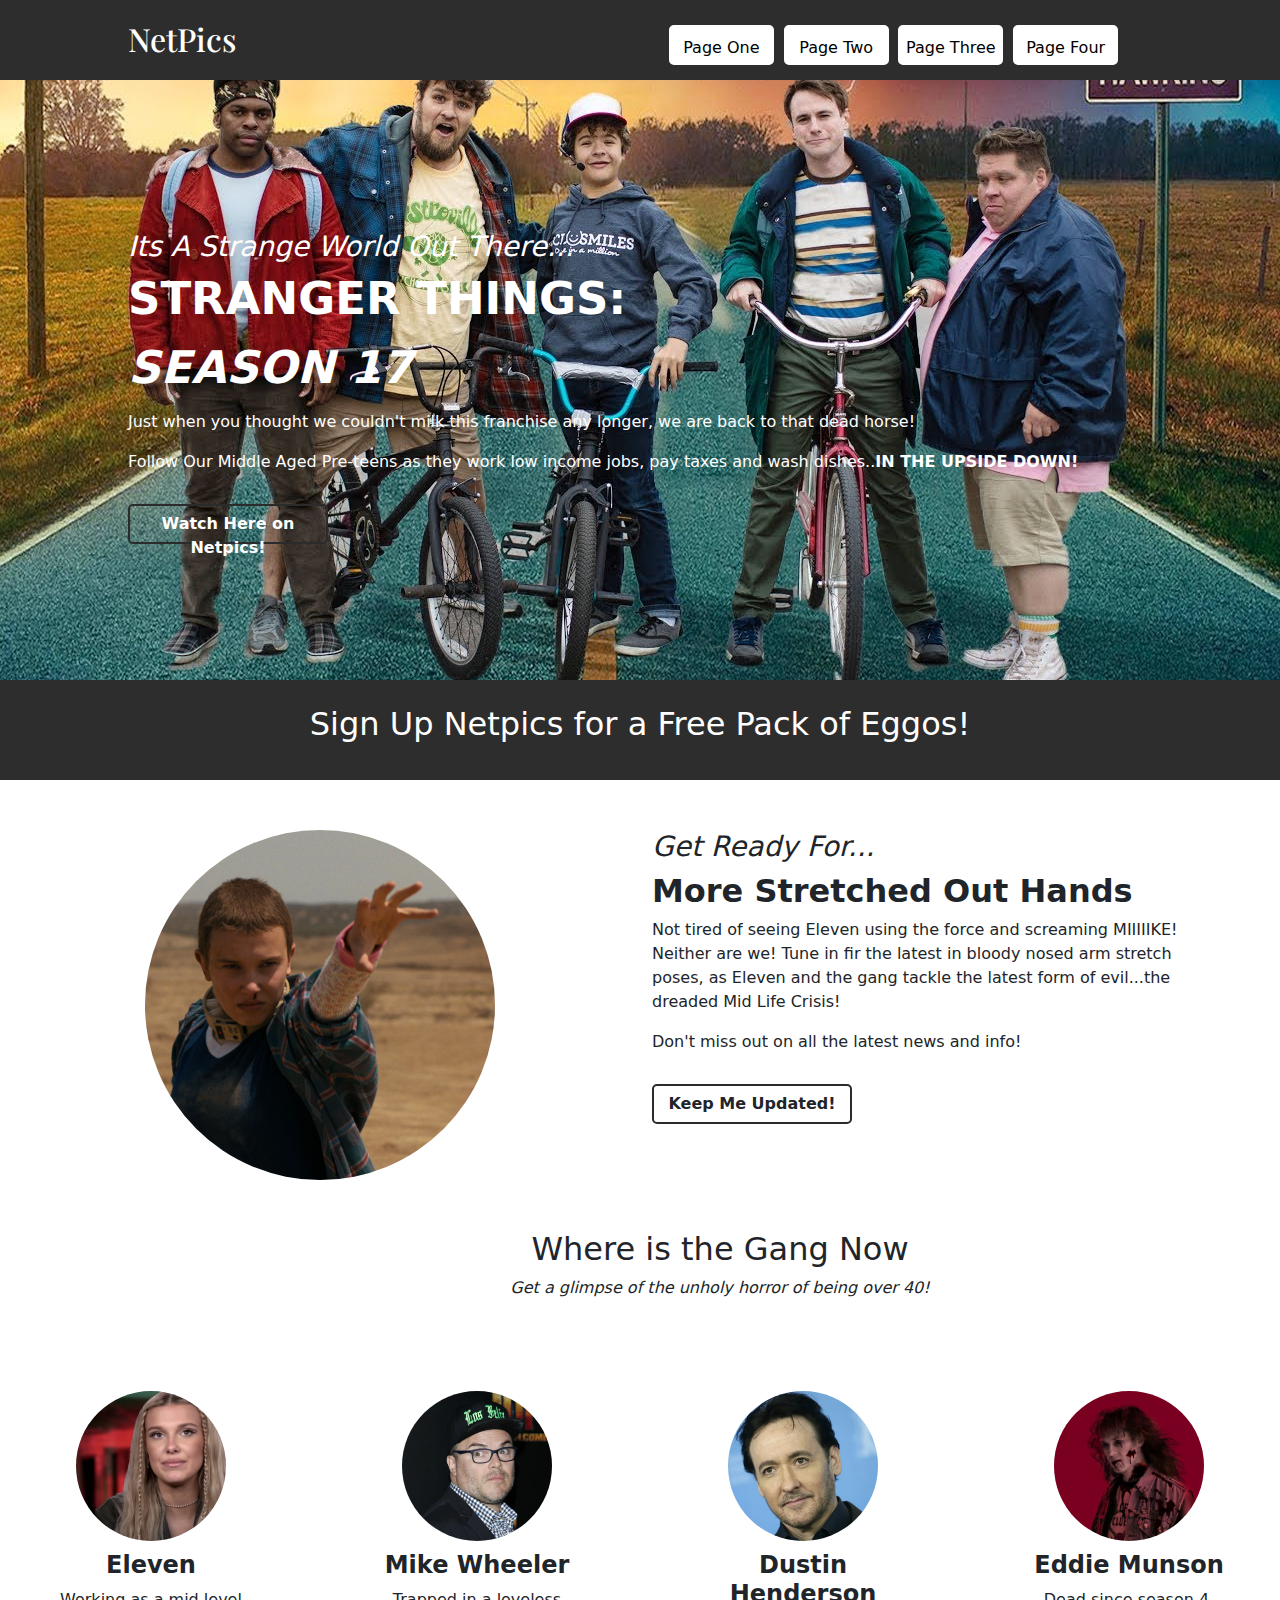
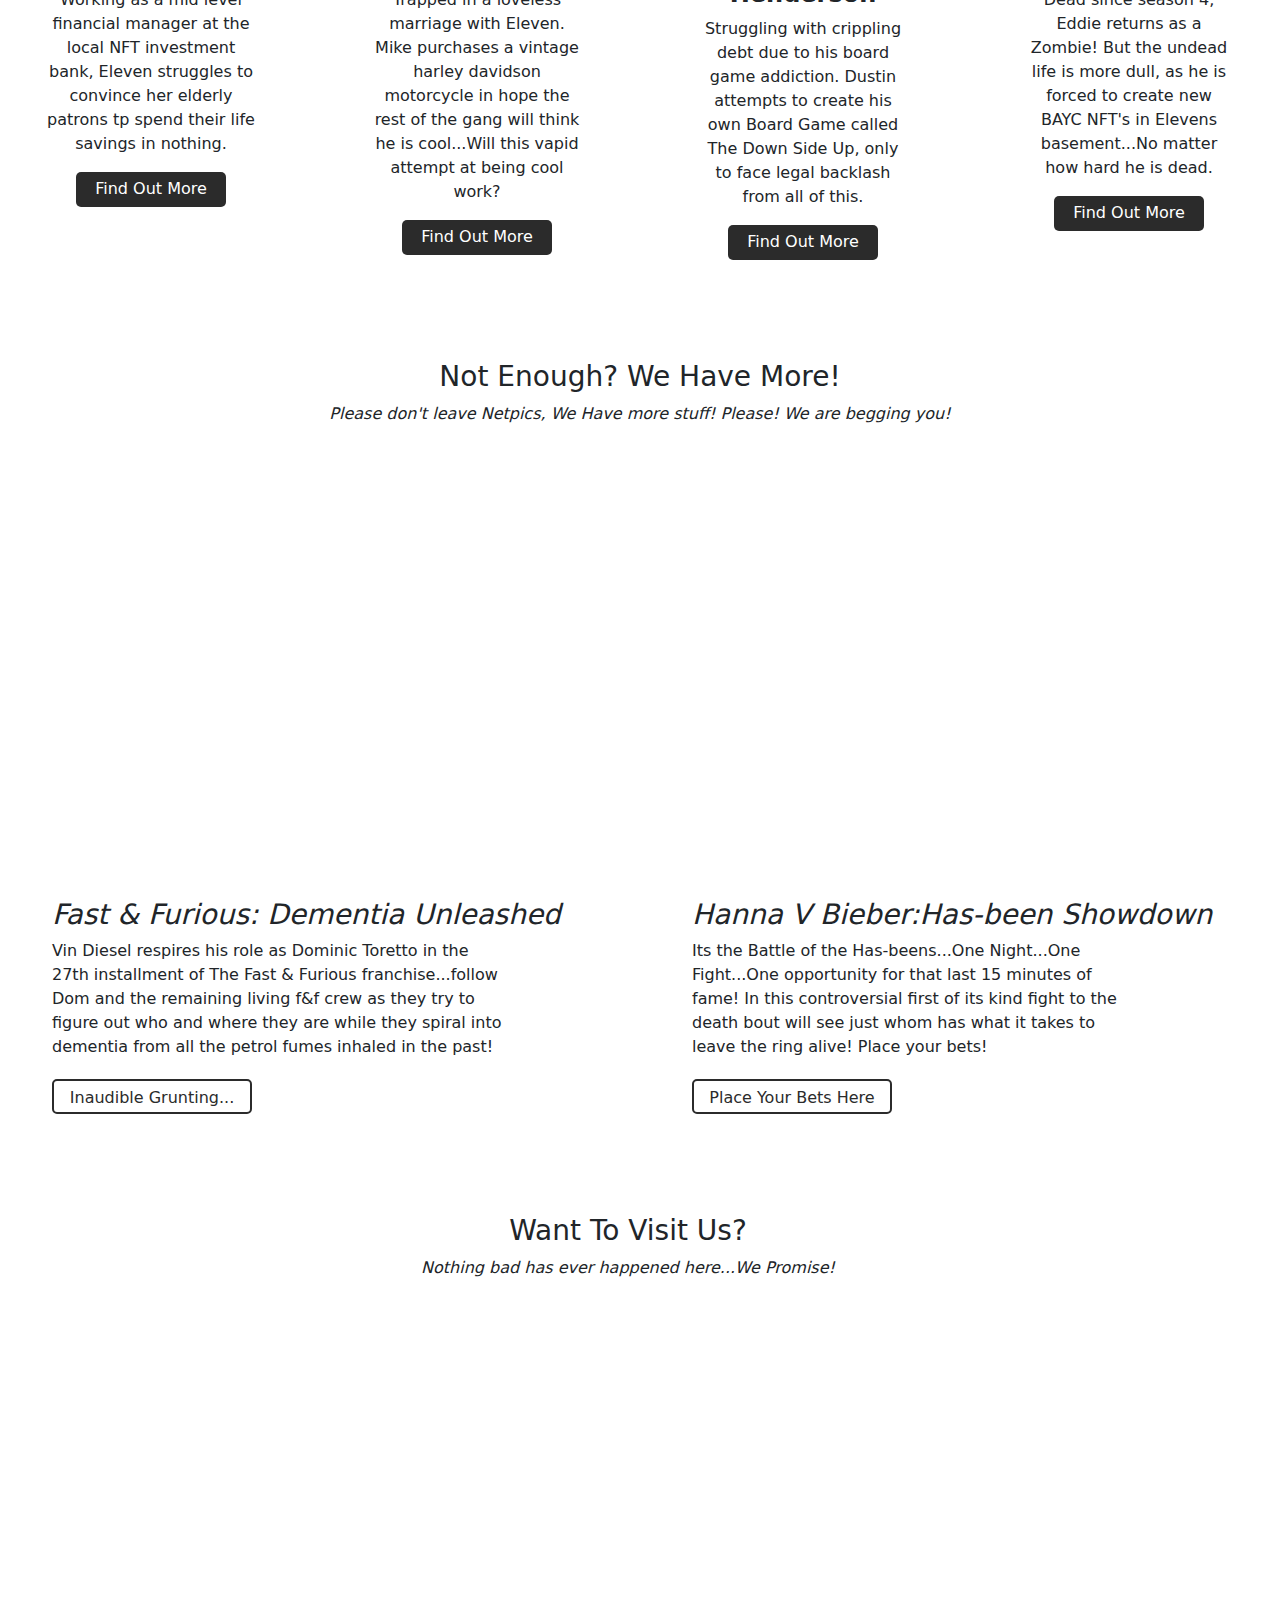
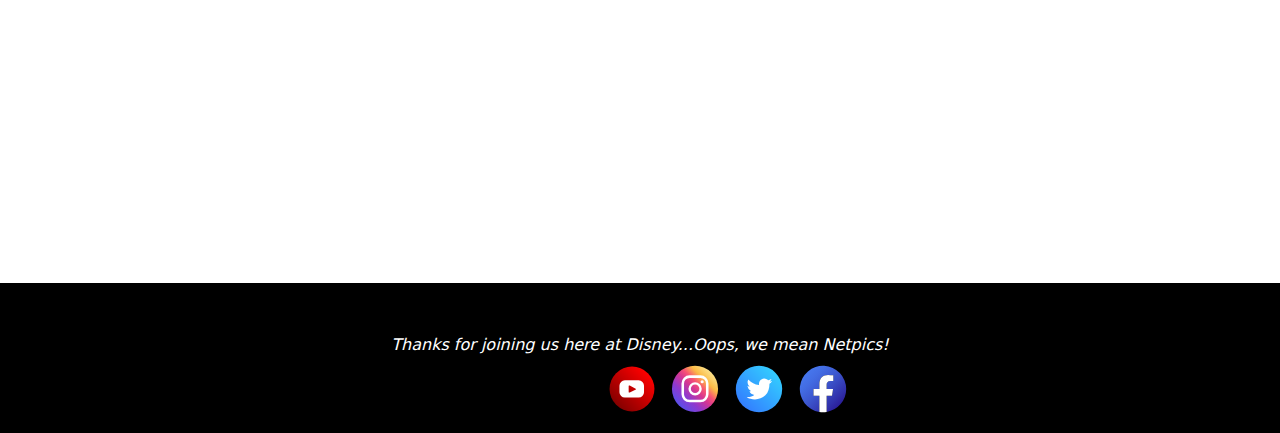
<file: Index.html>
<!DOCTYPE html>
<html lang="en">
<head>
    <meta charset="UTF-8">
    <meta http-equiv="X-UA-Compatible" content="IE=edge">
    <meta name="viewport" content="width=device-width, initial-scale=1.0">
    <title>Document</title>

    <link rel="preconnect" href="https://fonts.googleapis.com">
    <link rel="preconnect" href="https://fonts.gstatic.com" crossorigin>
    <link href="https://fonts.googleapis.com/css2?family=Montserrat:ital,wght@0,200;0,400;0,900;1,400&family=Playfair+Display:ital,wght@0,400;0,700;0,900;1,400&display=swap" rel="stylesheet">
    <link href="https://fonts.googleapis.com/css2?family=Press+Start+2P&display=swap" rel="stylesheet">


    <link rel="stylesheet" href="https://cdn.jsdelivr.net/npm/bootstrap@5.2.3/dist/css/bootstrap.min.css">
    <script src="https://cdn.jsdelivr.net/npm/bootstrap@5.2.3/dist/js/bootstrap.min.js"></script>
    

    <link rel="stylesheet" href="css/main.css">

</head>
<body>
    <nav>
        <div class="logo">
            <h2>NetPics</h2>
        </div>

        <div class="nav-con">
            <ul>
                <li class="active">Page One</li>
                <li>Page Two</li>
                <li>Page Three</li>
                <li>Page Four</li>
               
            </ul>
        </div>
    </nav>

    <header>
        <h3><i>Its A Strange World Out There...</i></h3>
        <h1><strong>STRANGER THINGS:</strong></h1>
        <h1><strong><i>SEASON 17</i></strong></h1>
        <p>Just when you thought we couldn't milk this franchise any longer, we are back to that dead horse!</p>
        <p>Follow Our Middle Aged Pre-teens as they work low income jobs, pay taxes and wash dishes..<strong>IN THE UPSIDE DOWN!</strong></p>

        <div class="button-group">
            <div class="button">Watch Here on Netpics!</div>
        </div>
    </header>

    <div class="container-fluid">
        <div class="row">
            <div class="col-12 intro">
                <h2>Sign Up Netpics for a Free Pack of Eggos!</h2>
            </div>
        </div>
    <div class="row">
        <div class="col-6">
            <div class="image"></div>
        </div>

        <div class="col-6">
            <div class="half">
                <h3><i>Get Ready For...</i></h3>
                <h2><strong>More Stretched Out Hands</strong></h2>
                <p>Not tired of seeing Eleven using the force and screaming MIIIIIKE! Neither are we! Tune in fir the latest in bloody nosed arm stretch poses, as Eleven and the gang tackle the latest form of evil...the dreaded Mid Life Crisis!</p>
            
                <p>Don't miss out on all the latest news and info!</p>

                <div class="button-group">
                    <div class="button inverted">Keep Me Updated!</div>
            </div>
        </div>
        </div>
    </div>
    </div>

    <div class="row">
        <div class="heading">
            <h2>Where is the Gang Now</h2>
            <p><i>Get a glimpse of the unholy horror of being over 40!</i></p>
        </div>

        <div class="col-3">
           <div class="position">
                <div class="image-round-0"></div>
                <h4><strong>Eleven</strong></h4>
                <p>Working as a mid level financial manager at the local NFT investment bank, Eleven struggles to convince her elderly patrons tp spend their life savings in nothing.</p>
                <div class="that-button">Find Out More</div>
           </div> 
        </div>

        <div class="col-3">
            <div class="position">
                 <div class="image-round-1"></div>
                 <h4><strong>Mike Wheeler</strong></h4>
                 <p>Trapped in a loveless marriage with Eleven. Mike purchases a vintage harley davidson motorcycle in hope the rest of the gang will think he is cool...Will this vapid attempt at being cool work?</p>
                 <div class="that-button">Find Out More</div>
            </div> 
         </div>

         <div class="col-3">
            <div class="position">
                 <div class="image-round-2"></div>
                 <h4><strong>Dustin Henderson</strong></h4>
                 <p>Struggling with crippling debt due to his board game addiction. Dustin attempts to create his own Board Game called The Down Side Up, only to face legal backlash from all of this.</p>
                 <div class="that-button">Find Out More</div>
            </div> 
         </div>

         <div class="col-3">
            <div class="position">
                 <div class="image-round-3"></div>
                 <h4><strong>Eddie Munson</strong></h4>
                 <p>Dead since season 4, Eddie returns as a Zombie! But the undead life is more dull, as he is forced to create new BAYC NFT's in Elevens basement...No matter how hard he is dead.</p>
                 <div class="that-button">Find Out More</div>
            </div> 
         </div>

         <section>
            <div class="col-12">
                <div class="content">
                    <h3>Not Enough? We Have More!</h3>
                    <p><i>Please don't leave Netpics, We Have more stuff! Please! We are begging you!</i></p>
                </div>
            </div>
         </section>
        <div class="row">

            <div class="col-6 shape">
                <div class="block"></div>
                <div><iframe width="560" height="315" src="https://www.youtube.com/embed/SAhlmquynBY" title="YouTube video player" frameborder="0" allow="accelerometer; autoplay; clipboard-write; encrypted-media; gyroscope; picture-in-picture; web-share" allowfullscreen></iframe></div>
                <h3><i>Fast & Furious: Dementia Unleashed</i></h3>
                <p>Vin Diesel respires his role as Dominic Toretto in the 27th installment of The Fast & Furious franchise...follow Dom and the remaining living f&f crew as they try to figure out who and where they are while they spiral into dementia from all the petrol fumes inhaled in the past!</p>
                <div class="click-x">Inaudible Grunting...</div>
            </div>
    
             <div class="col-6 shape">
                <div class="block"></div>
                <div><iframe width="560" height="315" src="https://www.youtube.com/embed/MPbUaIZAaeA" title="YouTube video player" frameborder="0" allow="accelerometer; autoplay; clipboard-write; encrypted-media; gyroscope; picture-in-picture; web-share" allowfullscreen></iframe></div>
                <h3><i>Hanna V Bieber:Has-been Showdown</i></h3>
                <p>Its the Battle of the Has-beens...One Night...One Fight...One opportunity for that last 15 minutes of fame! In this controversial first of its kind fight to the death bout will see just whom has what it takes to leave the ring alive! Place your bets!</p>
                <div class="click-x">Place Your Bets Here</div>
            </div>

            <div class="content">
                <h3>Want To Visit Us?</h3>
                <p><i>Nothing bad has ever happened here...We Promise!</i></p>
            </div>
            <div class="map">
                <iframe src="https://www.google.com/maps/embed?pb=!1m18!1m12!1m3!1d3510.39333058675!2d-81.5729286849969!3d28.377185682519254!2m3!1f0!2f0!3f0!3m2!1i1024!2i768!4f13.1!3m3!1m2!1s0x88dd7ee634caa5f7%3A0xa71e391fd01cf1a0!2sWalt%20Disney%20World%C2%AE%20Resort!5e0!3m2!1sen!2sza!4v1679398755285!5m2!1sen!2sza" width="600" height="450" style="border:0;"allowfullscreen="" loading="lazy" referrerpolicy="no-referrer-when-downgrade"></iframe>
            </div>
        </div>
        
        <footer>
            <i>Thanks for joining us here at Disney...Oops, we mean Netpics!</i>
    
            <div class="icons">
                <div class="youtube"></div>
                <div class="facebook"></div>
                <div class="twitter"></div>
                <div class="instagram"></div>
            </div>
        </footer>
    
</body>
</html>
</file>
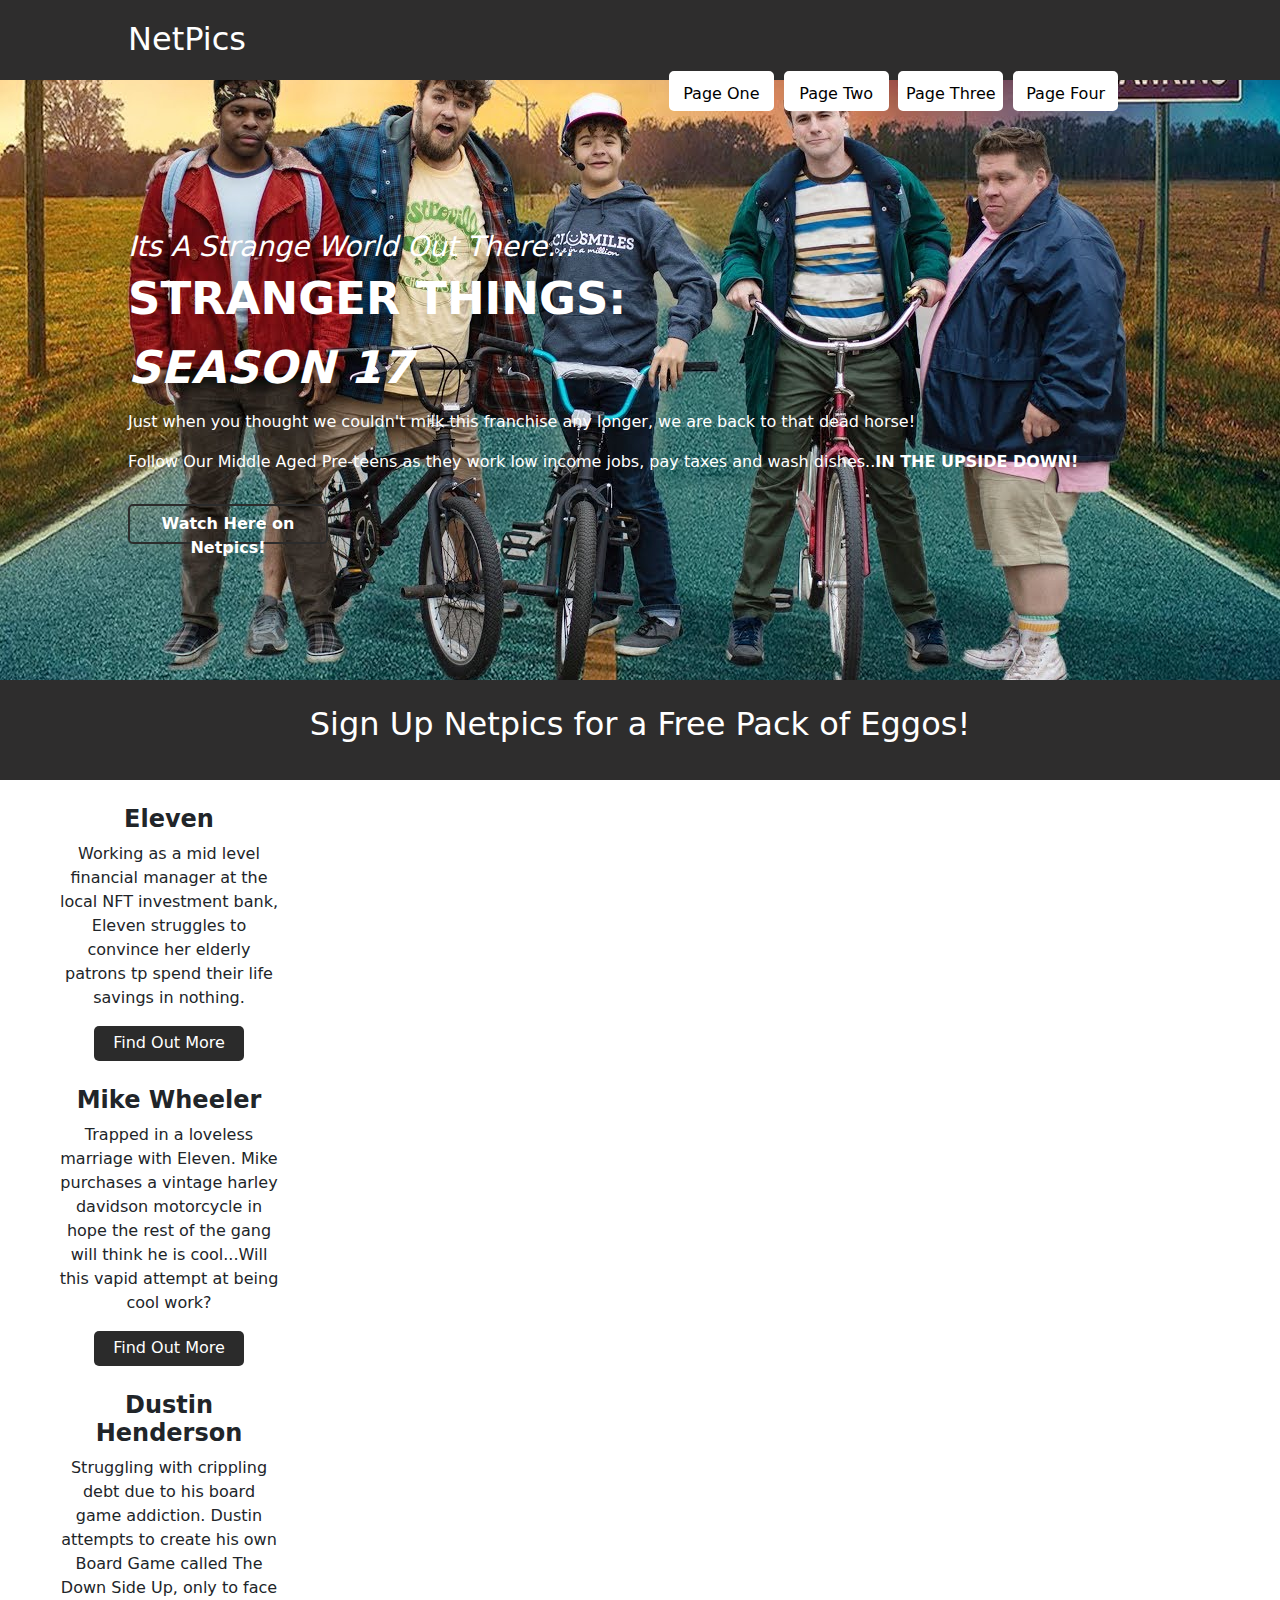
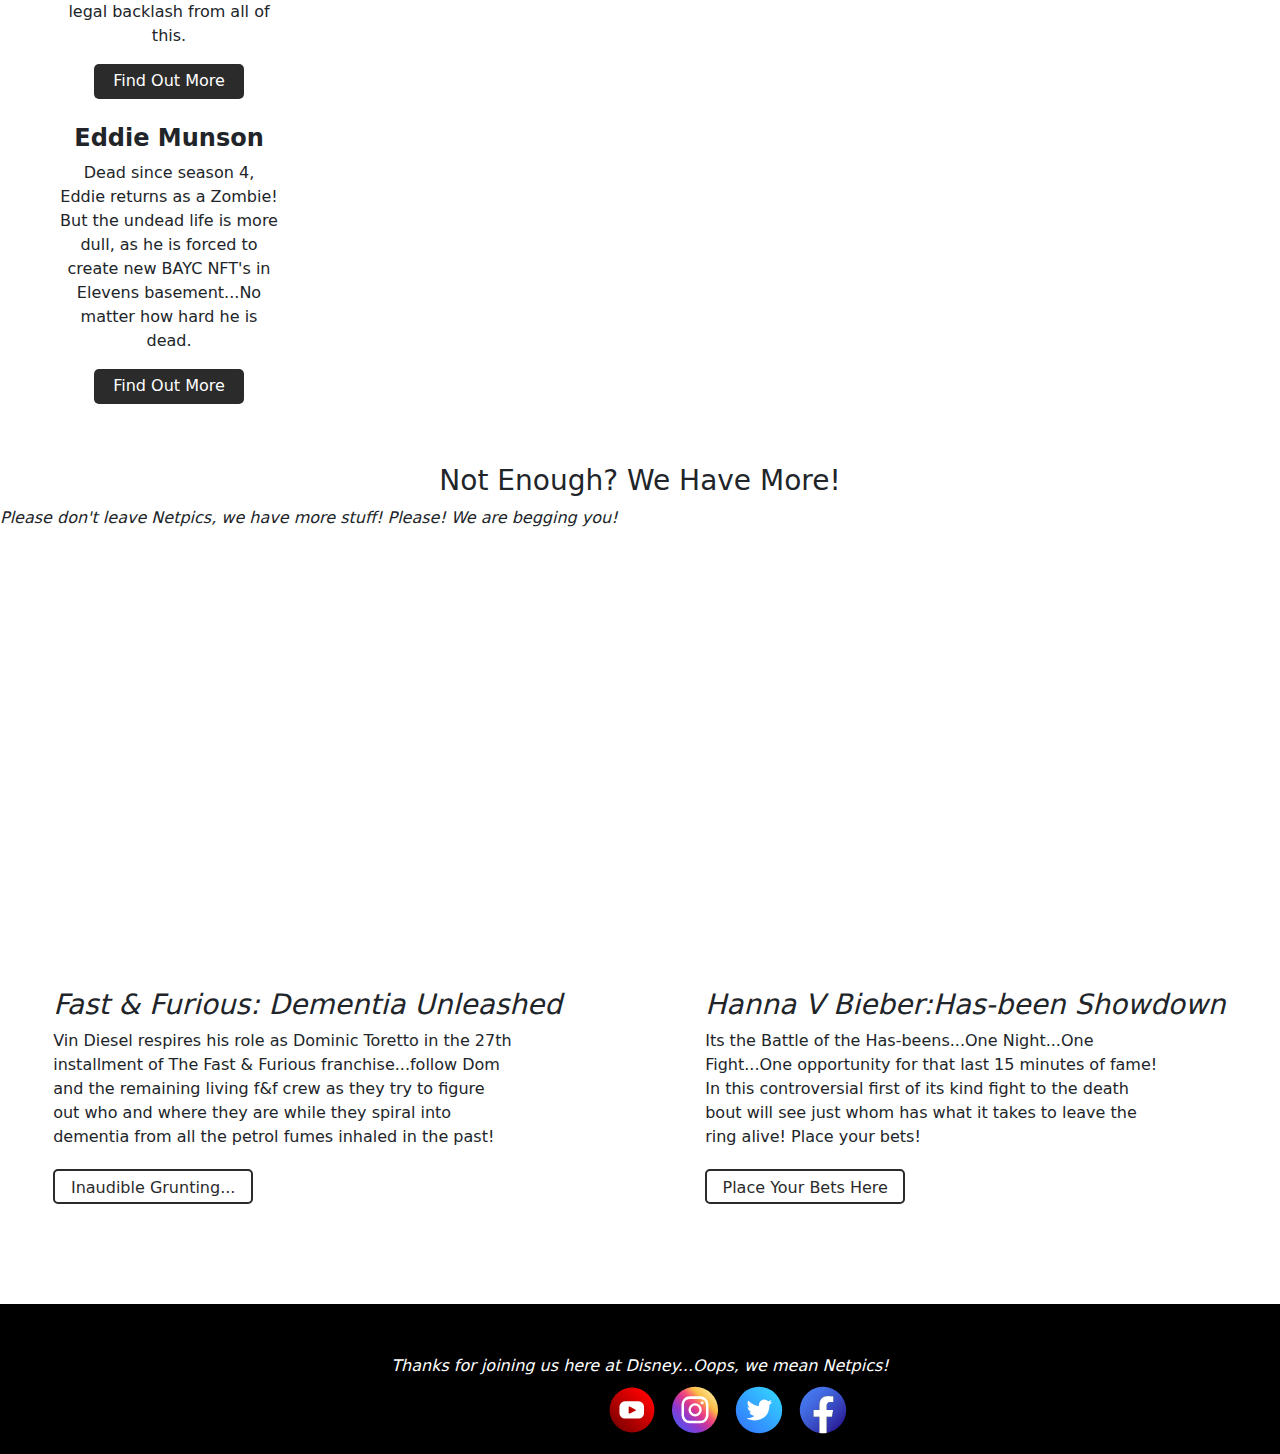
<file: pages/Page Two.html>
<!DOCTYPE html>
<html lang="en">
<head>
    <meta charset="UTF-8">
    <meta http-equiv="X-UA-Compatible" content="IE=edge">
    <meta name="viewport" content="width=device-width, initial-scale=1.0">
    <title>Page Two: Baby!!!</title>

    <link rel="preconnect" href="https://fonts.googleapis.com">
    <link rel="preconnect" href="https://fonts.gstatic.com" crossorigin>
    <link href="https://fonts.googleapis.com/css2?family=Montserrat:ital,wght@0,200;0,400;0,900;1,400&family=Playfair+Display:ital,wght@0,400;0,700;0,900;1,400&display=swap" rel="stylesheet">
    <link href="https://fonts.googleapis.com/css2?family=Press+Start+2P&display=swap" rel="stylesheet">

    <link rel="stylesheet" href="https://cdn.jsdelivr.net/npm/bootstrap@5.2.3/dist/css/bootstrap.min.css">
    <script src="https://cdn.jsdelivr.net/npm/bootstrap@5.2.3/dist/js/bootstrap.min.js"></script>

    <link rel="stylesheet" href="../css/main.css">
</head>
<body>
    <nav>
        <div class="Logo">
            <h2>NetPics</h2>
        </div>
    
        <div class="nav-con">
            <ul>
                <a href="../Index.html"><li>Page One</li></a>
                <a href="Page Two.html"><li class="active">Page Two</li></a>
                <a href="#"><li>Page Three</li></a>
                <a href="#"><li>Page Four</li></a>
            </ul>
        </div>
    </nav> 

    <header>
        <h3><i>Its A Strange World Out There...</i></h3>
        <h1><strong>STRANGER THINGS:</strong></h1>
        <h1><strong><i>SEASON 17</i></strong></h1>
        <p>Just when you thought we couldn't milk this franchise any longer, we are back to that dead horse!</p>
        <p>Follow Our Middle Aged Pre-teens as they work low income jobs, pay taxes and wash dishes..<strong>IN THE UPSIDE DOWN!</strong></p>

        <div class="button-group">
            <div class="button">Watch Here on Netpics!</div>
        </div>
    </header>

    <div class="container-fluid">
        <div class="row">
            <div class="col-12 intro">
                <h2>Sign Up Netpics for a Free Pack of Eggos!</h2>
            </div>
        </div>

        <div class="col-3">
            <div class="position">
                 <div class="image-round"></div>
                 <h4><strong>Eleven</strong></h4>
                 <p>Working as a mid level financial manager at the local NFT investment bank, Eleven struggles to convince her elderly patrons tp spend their life savings in nothing.</p>
                 <div class="that-button">Find Out More</div>
            </div> 
         </div>
 
         <div class="col-3">
             <div class="position">
                  <div class="image-round"></div>
                  <h4><strong>Mike Wheeler</strong></h4>
                  <p>Trapped in a loveless marriage with Eleven. Mike purchases a vintage harley davidson motorcycle in hope the rest of the gang will think he is cool...Will this vapid attempt at being cool work?</p>
                  <div class="that-button">Find Out More</div>
             </div> 
          </div>
 
          <div class="col-3">
             <div class="position">
                  <div class="image-round"></div>
                  <h4><strong>Dustin Henderson</strong></h4>
                  <p>Struggling with crippling debt due to his board game addiction. Dustin attempts to create his own Board Game called The Down Side Up, only to face legal backlash from all of this.</p>
                  <div class="that-button">Find Out More</div>
             </div> 
          </div>
 
          <div class="col-3">
             <div class="position">
                  <div class="image-round"></div>
                  <h4><strong>Eddie Munson</strong></h4>
                  <p>Dead since season 4, Eddie returns as a Zombie! But the undead life is more dull, as he is forced to create new BAYC NFT's in Elevens basement...No matter how hard he is dead.</p>
                  <div class="that-button">Find Out More</div>
             </div> 
          </div>


    </div>

    <div class="row">

        <h3 style="margin-top: 60px;" class="title-head">Not Enough? We Have More!</h3>
        <p><i>Please don't leave Netpics, we have more stuff! Please! We are begging you!</i></p>
        <div class="col-6 shape">
            <div class="block"></div>
            <div><iframe width="560" height="315" src="https://www.youtube.com/embed/SAhlmquynBY" title="YouTube video player" frameborder="0" allow="accelerometer; autoplay; clipboard-write; encrypted-media; gyroscope; picture-in-picture; web-share" allowfullscreen></iframe></div>
            <h3><i>Fast & Furious: Dementia Unleashed</i></h3>
            <p>Vin Diesel respires his role as Dominic Toretto in the 27th installment of The Fast & Furious franchise...follow Dom and the remaining living f&f crew as they try to figure out who and where they are while they spiral into dementia from all the petrol fumes inhaled in the past!</p>
            <div class="click-x">Inaudible Grunting...</div>
        </div>

         <div class="col-6 shape">
            <div class="block"></div>
            <div><iframe width="560" height="315" src="https://www.youtube.com/embed/Fp8msa5uYsc" title="YouTube video player" frameborder="0" allow="accelerometer; autoplay; clipboard-write; encrypted-media; gyroscope; picture-in-picture; web-share" allowfullscreen></iframe></div>
            <h3><i>Hanna V Bieber:Has-been Showdown</i></h3>
            <p>Its the Battle of the Has-beens...One Night...One Fight...One opportunity for that last 15 minutes of fame! In this controversial first of its kind fight to the death bout will see just whom has what it takes to leave the ring alive! Place your bets!</p>
            <div class="click-x">Place Your Bets Here</div>
        </div>
    
    
    <footer>
        <i>Thanks for joining us here at Disney...Oops, we mean Netpics!</i>

        <div class="icons">
            <div class="youtube"></div>
            <div class="facebook"></div>
            <div class="twitter"></div>
            <div class="instagram"></div>
        </div>
    </footer>

    </div>
</body>
</html>
</file>
<file: css/main.css>
nav{
    width: 100%;
    height: 80px;
    background-color: rgb(46, 45, 45);
    padding-left: 10%;
    padding-right: 10%;
    padding-top: 20px;
    color: white;
    padding-bottom: 20px;
}

.logo{
    float: left;
    color: white;
    font-family: 'Playfair Display', serif;
}

.nav-con{
    width: 520px;
    height: 60px;
    float: right;
}

.nav-con ul{
    list-style: none;
}

.nav-con li{
    width: 105px;
    height: 40px;
    float: left;
    border-radius: 5px;
    padding-top: 9px;
    background-color: white;
    text-align: center;
    border: 2px solid white;
    color: black;
    margin: 1%;
}

.nav-con li:hover{
    background-color: red;
    color: white;
    cursor: pointer;
}

header{
    width: 100%;
    height: 600px;
    background-image: url(../assets/maxresdefault.jpg);
    background-position: center;
    background-size: cover;
    color: white;
    padding-left: 10%;
    padding-right: 10%;
    padding-top: 150px;
}

header h1{
    font-size: 45px;
    margin-bottom: 15px;
    text-transform: uppercase;
}


.intro{
    width: 100%;
    height: 100px;
    text-align: center;
    background-color: rgb(46, 45, 45);
    color: white;
    padding-top: 25px;
}

.image{
    width: 350px;
    height: 350px;
    background-image: url(../assets/hands.jpg);
    background-size: cover;
    background-position: center;
    border-radius: 50%;
    margin: 0 auto;
    margin-top: 50px;
}

.half{
    margin-top: 50px;
    margin-right: 10%;
   
}

.button{
    width: 200px;
    height: 40px;
    text-align: center;
    padding-top: 6px;
    font-weight: bold;
    border-radius: 5px;
    margin-top: 30px;
    border: 2px solid #2b2b2b;
}

.inverted{
    border: 2px solid #2b2b2b;
    padding-top: 6px !important;
}

.inverted:hover{
    background-color: #2b2b2b;
    cursor: pointer;
    color: white;
}



.position{
    text-align: center;
    padding-right: 15%;
    padding-top: 25px;
    padding-left: 15%;
}

.heading{
    margin-left: 80px;
    text-align: center;
    margin-top: 50px;
    margin-bottom: 50px;
}

.image-round-0{
    width: 150px;
    height: 150px;
    border-radius: 50%;
    background-image: url(../assets/old_eleven.png);
    background-position: center;
    background-size: cover;
    margin: 0 auto;
    margin-bottom: 10px;
}

.image-round-1{
    width: 150px;
    height: 150px;
    border-radius: 50%;
    background-image: url(../assets/old_dustin.png);
    background-position: center;
    background-size: cover;
    margin: 0 auto;
    margin-bottom: 10px;
}

.image-round-2{
    width: 150px;
    height: 150px;
    border-radius: 50%;
    background-image: url(../assets/old_mike.png);
    background-position: center;
    background-size: cover;
    margin: 0 auto;
    margin-bottom: 10px;
}

.image-round-3{
    width: 150px;
    height: 150px;
    border-radius: 50%;
    background-image: url(../assets/zombie.jpg);
    background-position: center;
    background-size: cover;
    margin: 0 auto;
    margin-bottom: 10px;
}

.that-button{
    height: 35px;
    width: 150px;
    background-color: #2b2b2b;
    color: white;
    border-radius: 5px;
    padding-top: 5px;
    margin: 0 auto;
}

.that-button:hover{
    cursor: pointer;
    background-color: white;
    color: #2b2b2b;
    border: 2px solid #2b2b2b;
    padding-top: 3px;
}

.content{
    margin-top: 100px;
    margin-bottom: 30px;
    text-align: center;
}

.map{
    margin-left: 450px;
}


footer{
    width:100%;
    height: 150px;
    background-color: black;
    color: white;
    text-align: center;
    padding-top: 50px;
    margin-top: 100px !important;
    
}

.youtube{
    width: 50px;
    height: 50px;
    margin: 1%;
    border-radius: 50%;
    float: left;
    background-image: url(../assets/social-01.svg);
    background-position: center;
    background-size: cover ;
}

.instagram{
    width: 50px;
    height: 50px;
    margin: 1%;
    border-radius: 50%;
    float: left;
    background-image: url(../assets/social-02.svg);
    background-position: center;
    background-size: cover ;
}

.twitter{
    width: 50px;
    height: 50px;
    margin: 1%;
    border-radius: 50%;
    float: left;
    background-image: url(../assets/social-03.svg);
    background-position: center;
    background-size: cover ;
}

.facebook{
    width: 50px;
    height: 50px;
    margin: 1%;
    border-radius: 50%;
    float: left;
    background-image: url(../assets/social-04.svg);
    background-position: center;
    background-size: cover ;
}

.icons{
    margin-left: 600px;
}

.active{
    background-color: white;
    color: black;
}

.block{
    width: 80%;
    height: 100px;
    margin: 0 auto;
    margin-bottom: 20px;
    border-radius: 5px;
    margin-left: 40px;
}

.shape p{
    width: 80%;
}

.shape{
    padding-left: 5%;
}

.click{
    width: 200px;
    height: 35px;
    background-color: #2b2b2b;
    color: white;
    border-radius: 5px;
    padding-top: 5px;
    text-align: center;
    margin-top: 20px;
}

.click:hover{
    border: 2px solid #2b2b2b;
    background-color: white;
    color: #2b2b2b;
    cursor: pointer;
    padding-top: 3px;
}

.click-x{
    width: 200px;
    height: 35px;
    background-color: white;
    color: #2b2b2b;
    border-radius: 5px;
    padding-top: 5px;
    text-align: center;
    margin-top: 20px;
    border: 2px solid #2b2b2b;
}


.click-x:hover{
    background-color: #2b2b2b;
    color: white;
    cursor: pointer;
    padding-top: 3px;
}


.title-head{
    text-align: center;
    margin-top: 100px;
}
</file>
